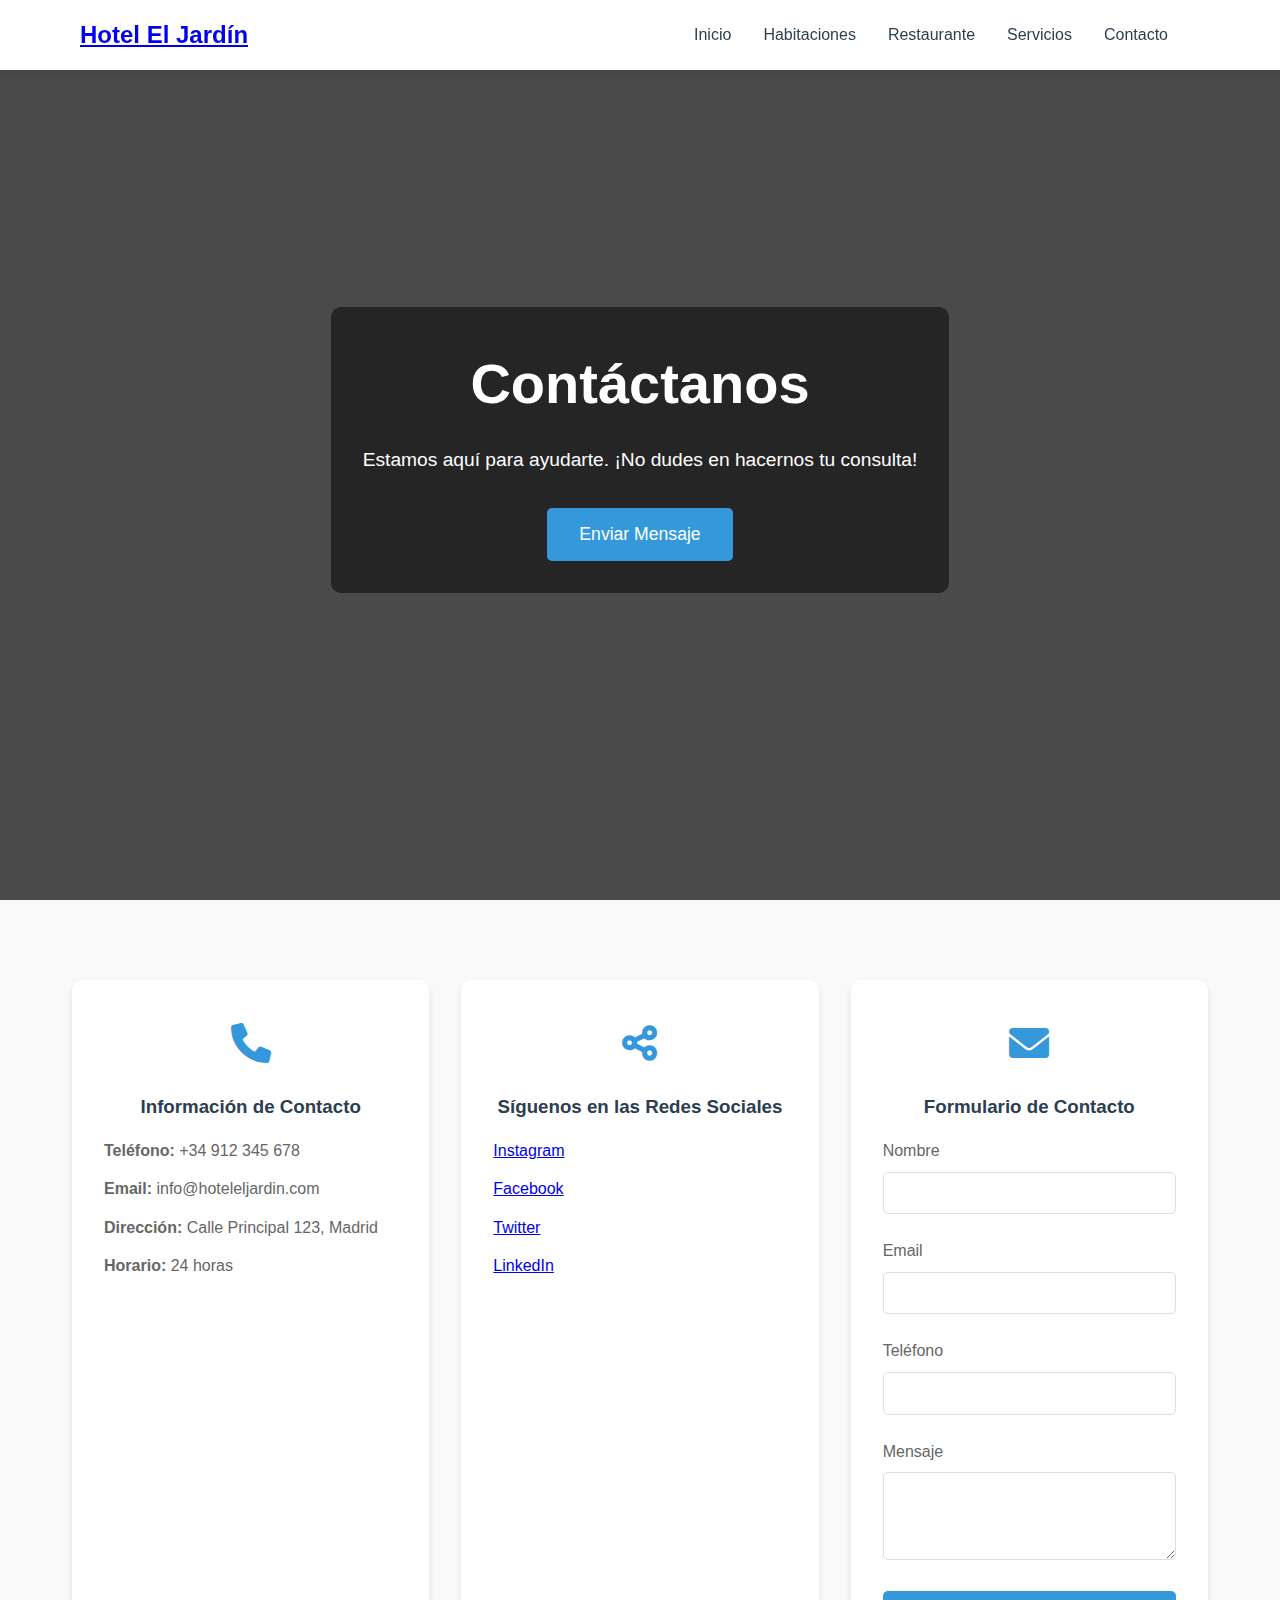
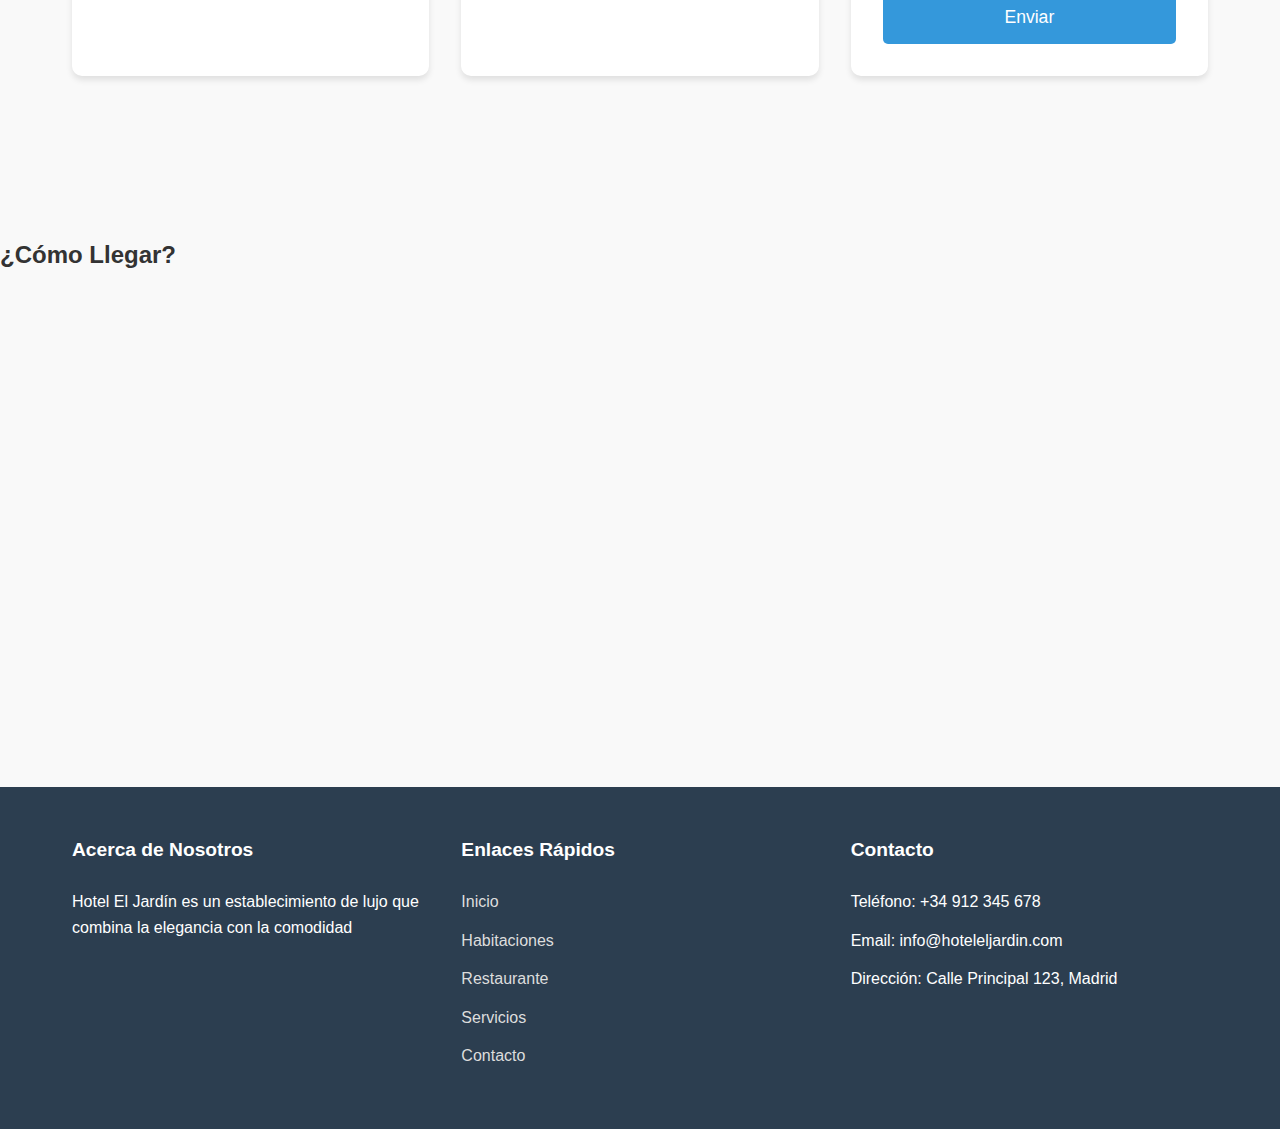
<file: contacto.html>
<!DOCTYPE html>
<html lang="es">
<head>
    <meta charset="UTF-8">
    <meta name="viewport" content="width=device-width, initial-scale=1.0">
    <title>Contacto - Hotel El Jardín</title>
    <link rel="stylesheet" href="https://cdnjs.cloudflare.com/ajax/libs/font-awesome/6.0.0/css/all.min.css">
    <style>
        :root {
            --primary-color: #2c3e50;
            --secondary-color: #3498db;
            --accent-color: #e74c3c;
            --text-color: #333;
            --background-color: #f9f9f9;
        }

        * {
            margin: 0;
            padding: 0;
            box-sizing: border-box;
        }

        body {
            font-family: 'Segoe UI', Tahoma, Geneva, Verdana, sans-serif;
            line-height: 1.6;
            color: var(--text-color);
            background-color: var(--background-color);
        }

        /* Header */
        .main-header {
            position: fixed;
            width: 100%;
            background: white;
            box-shadow: 0 2px 10px rgba(0,0,0,0.1);
            z-index: 1000;
        }

        .header-wrap {
            display: flex;
            justify-content: space-between;
            align-items: center;
            padding: 1rem 5rem;
        }

        .logo {
            font-size: 1.5rem;
            font-weight: bold;
            color: var(--primary-color);
        }

        .nav-header {
            display: flex;
            align-items: center;
        }

        .main-menu {
            display: flex;
            list-style: none;
            margin-left: 2rem;
        }

        .main-menu li {
            margin-right: 2rem;
        }

        .main-menu a {
            color: var(--primary-color);
            text-decoration: none;
            font-weight: 500;
            transition: color 0.3s ease;
        }

        .main-menu a:hover {
            color: var(--secondary-color);
        }

        /* Hero */
        .hero {
            height: 100vh;
            background: linear-gradient(rgba(0,0,0,0.7), rgba(0,0,0,0.7)),
                        url('https://images.unsplash.com/photo-1514933651103-005eec06c04b?ixlib=rb-1.2.1&ixid=MnwxMjA3fDB8MHxwaG90by1wYWdlfHx8fGVufDB8fHx8&auto=format&fit=crop&w=1170&q=80');
            background-size: cover;
            background-position: center;
            display: flex;
            align-items: center;
            justify-content: center;
            color: white;
            text-align: center;
            padding: 2rem;
        }

        .hero-content {
            background: rgba(0,0,0,0.5);
            padding: 2rem;
            border-radius: 10px;
            max-width: 800px;
        }

        .hero-content h1 {
            font-size: 3.5rem;
            margin-bottom: 1rem;
        }

        .hero-content p {
            font-size: 1.2rem;
            margin-bottom: 2rem;
        }

        .cta-button {
            background-color: var(--secondary-color);
            color: white;
            border: none;
            padding: 1rem 2rem;
            font-size: 1.1rem;
            border-radius: 5px;
            cursor: pointer;
            transition: background-color 0.3s ease;
        }

        .cta-button:hover {
            background-color: var(--accent-color);
        }

        /* Contacto Grid */
        .contact-grid {
            display: grid;
            grid-template-columns: repeat(auto-fit, minmax(300px, 1fr));
            gap: 2rem;
            max-width: 1200px;
            margin: 0 auto;
            padding: 5rem 2rem;
        }

        .contact-card {
            background: white;
            border-radius: 10px;
            padding: 2rem;
            box-shadow: 0 4px 6px rgba(0,0,0,0.1);
            transition: transform 0.3s ease;
        }

        .contact-card:hover {
            transform: translateY(-5px);
        }

        .contact-icon {
            font-size: 2.5rem;
            color: var(--secondary-color);
            margin-bottom: 1rem;
            display: block;
            text-align: center;
        }

        .contact-content h3 {
            color: var(--primary-color);
            margin-bottom: 1rem;
            text-align: center;
        }

        .contact-content ul {
            list-style: none;
        }

        .contact-content li {
            margin-bottom: 0.8rem;
            color: #666;
        }

        /* Formulario */
        .contact-form {
            background: var(--background-color);
            padding: 5rem 0;
        }

        .form-container {
            max-width: 600px;
            margin: 0 auto;
            padding: 2rem;
            background: white;
            border-radius: 10px;
            box-shadow: 0 4px 6px rgba(0,0,0,0.1);
        }

        .form-group {
            margin-bottom: 1.5rem;
        }

        .form-group label {
            display: block;
            margin-bottom: 0.5rem;
            color: #666;
        }

        .form-group input,
        .form-group textarea {
            width: 100%;
            padding: 0.8rem;
            border: 1px solid #ddd;
            border-radius: 5px;
            background: white;
            color: var(--text-color);
        }

        .submit-button {
            background-color: var(--secondary-color);
            color: white;
            border: none;
            padding: 1rem 2rem;
            font-size: 1.1rem;
            border-radius: 5px;
            cursor: pointer;
            width: 100%;
            transition: background-color 0.3s ease;
        }

        .submit-button:hover {
            background-color: var(--accent-color);
        }

        /* Mapa */
        .map-section {
            padding: 5rem 0;
            background: var(--background-color);
        }

        #map {
            width: 100%;
            height: 400px;
            border-radius: 10px;
            margin-top: 2rem;
        }

        /* Footer */
        .footer {
            background: var(--primary-color);
            color: white;
            padding: 3rem 0;
        }

        .footer-content {
            max-width: 1200px;
            margin: 0 auto;
            padding: 0 2rem;
        }

        .footer-grid {
            display: grid;
            grid-template-columns: repeat(auto-fit, minmax(250px, 1fr));
            gap: 2rem;
        }

        .footer-section {
            display: flex;
            flex-direction: column;
        }

        .footer-section h3 {
            margin-bottom: 1.5rem;
            font-size: 1.2rem;
        }

        .footer-section ul {
            list-style: none;
        }

        .footer-section li {
            margin-bottom: 0.8rem;
        }

        .footer-section a {
            color: #ddd;
            text-decoration: none;
            transition: color 0.3s ease;
        }

        .footer-section a:hover {
            color: var(--secondary-color);
        }

        /* Responsive Design */
        @media (max-width: 768px) {
            .header-wrap {
                padding: 1rem 2rem;
            }

            .main-menu {
                display: none;
            }

            .hero-content h1 {
                font-size: 2.5rem;
            }

            .contact-grid {
                grid-template-columns: 1fr;
            }

            .footer-grid {
                grid-template-columns: 1fr;
                text-align: center;
            }
        }
    </style>
</head>
<body>
    <!-- Header -->
    <header class="main-header">
        <div class="header-wrap">
            <div class="logo">
                <a href="index.html">Hotel El Jardín</a>
            </div>
            <nav class="nav-header">
                <ul class="main-menu">
                    <li><a href="index.html">Inicio</a></li>
                    <li><a href="habitaciones.html">Habitaciones</a></li>
                    <li><a href="restaurante.html">Restaurante</a></li>
                    <li><a href="servicios.html">Servicios</a></li>
                    <li><a href="contacto.html" class="active">Contacto</a></li>
                </ul>
            </nav>
        </div>
    </header>

    <!-- Hero Section -->
    <section class="hero">
        <div class="hero-content">
            <h1>Contáctanos</h1>
            <p>Estamos aquí para ayudarte. ¡No dudes en hacernos tu consulta!</p>
            <button class="cta-button">Enviar Mensaje</button>
        </div>
    </section>

    <!-- Contacto Grid -->
    <section class="contact-grid">
        <!-- Información de Contacto -->
        <div class="contact-card">
            <div class="contact-icon">
                <i class="fas fa-phone"></i>
            </div>
            <div class="contact-content">
                <h3>Información de Contacto</h3>
                <ul>
                    <li><strong>Teléfono:</strong> +34 912 345 678</li>
                    <li><strong>Email:</strong> info@hoteleljardin.com</li>
                    <li><strong>Dirección:</strong> Calle Principal 123, Madrid</li>
                    <li><strong>Horario:</strong> 24 horas</li>
                </ul>
            </div>
        </div>

        <!-- Redes Sociales -->
        <div class="contact-card">
            <div class="contact-icon">
                <i class="fas fa-share-alt"></i>
            </div>
            <div class="contact-content">
                <h3>Síguenos en las Redes Sociales</h3>
                <ul>
                    <li><a href="#">Instagram</a></li>
                    <li><a href="#">Facebook</a></li>
                    <li><a href="#">Twitter</a></li>
                    <li><a href="#">LinkedIn</a></li>
                </ul>
            </div>
        </div>

        <!-- Formulario de Contacto -->
        <div class="contact-card">
            <div class="contact-icon">
                <i class="fas fa-envelope"></i>
            </div>
            <div class="contact-content">
                <h3>Formulario de Contacto</h3>
                <form>
                    <div class="form-group">
                        <label for="nombre">Nombre</label>
                        <input type="text" id="nombre" required>
                    </div>
                    <div class="form-group">
                        <label for="email">Email</label>
                        <input type="email" id="email" required>
                    </div>
                    <div class="form-group">
                        <label for="telefono">Teléfono</label>
                        <input type="tel" id="telefono">
                    </div>
                    <div class="form-group">
                        <label for="mensaje">Mensaje</label>
                        <textarea id="mensaje" rows="4" required></textarea>
                    </div>
                    <button type="submit" class="submit-button">Enviar</button>
                </form>
            </div>
        </div>
    </section>

    <!-- Mapa -->
    <section class="map-section">
        <h2>¿Cómo Llegar?</h2>
        <div id="map"></div>
    </section>

    <!-- Footer -->
    <footer class="footer">
        <div class="footer-content">
            <div class="footer-grid">
                <div class="footer-section">
                    <h3>Acerca de Nosotros</h3>
                    <p>Hotel El Jardín es un establecimiento de lujo que combina la elegancia con la comodidad</p>
                </div>
                <div class="footer-section">
                    <h3>Enlaces Rápidos</h3>
                    <ul>
                        <li><a href="index.html">Inicio</a></li>
                        <li><a href="habitaciones.html">Habitaciones</a></li>
                        <li><a href="restaurante.html">Restaurante</a></li>
                        <li><a href="servicios.html">Servicios</a></li>
                        <li><a href="contacto.html">Contacto</a></li>
                    </ul>
                </div>
                <div class="footer-section">
                    <h3>Contacto</h3>
                    <ul>
                        <li>Teléfono: +34 912 345 678</li>
                        <li>Email: info@hoteleljardin.com</li>
                        <li>Dirección: Calle Principal 123, Madrid</li>
                    </ul>
                </div>
            </div>
        </div>
    </footer>
</body>
</html>
</file>
